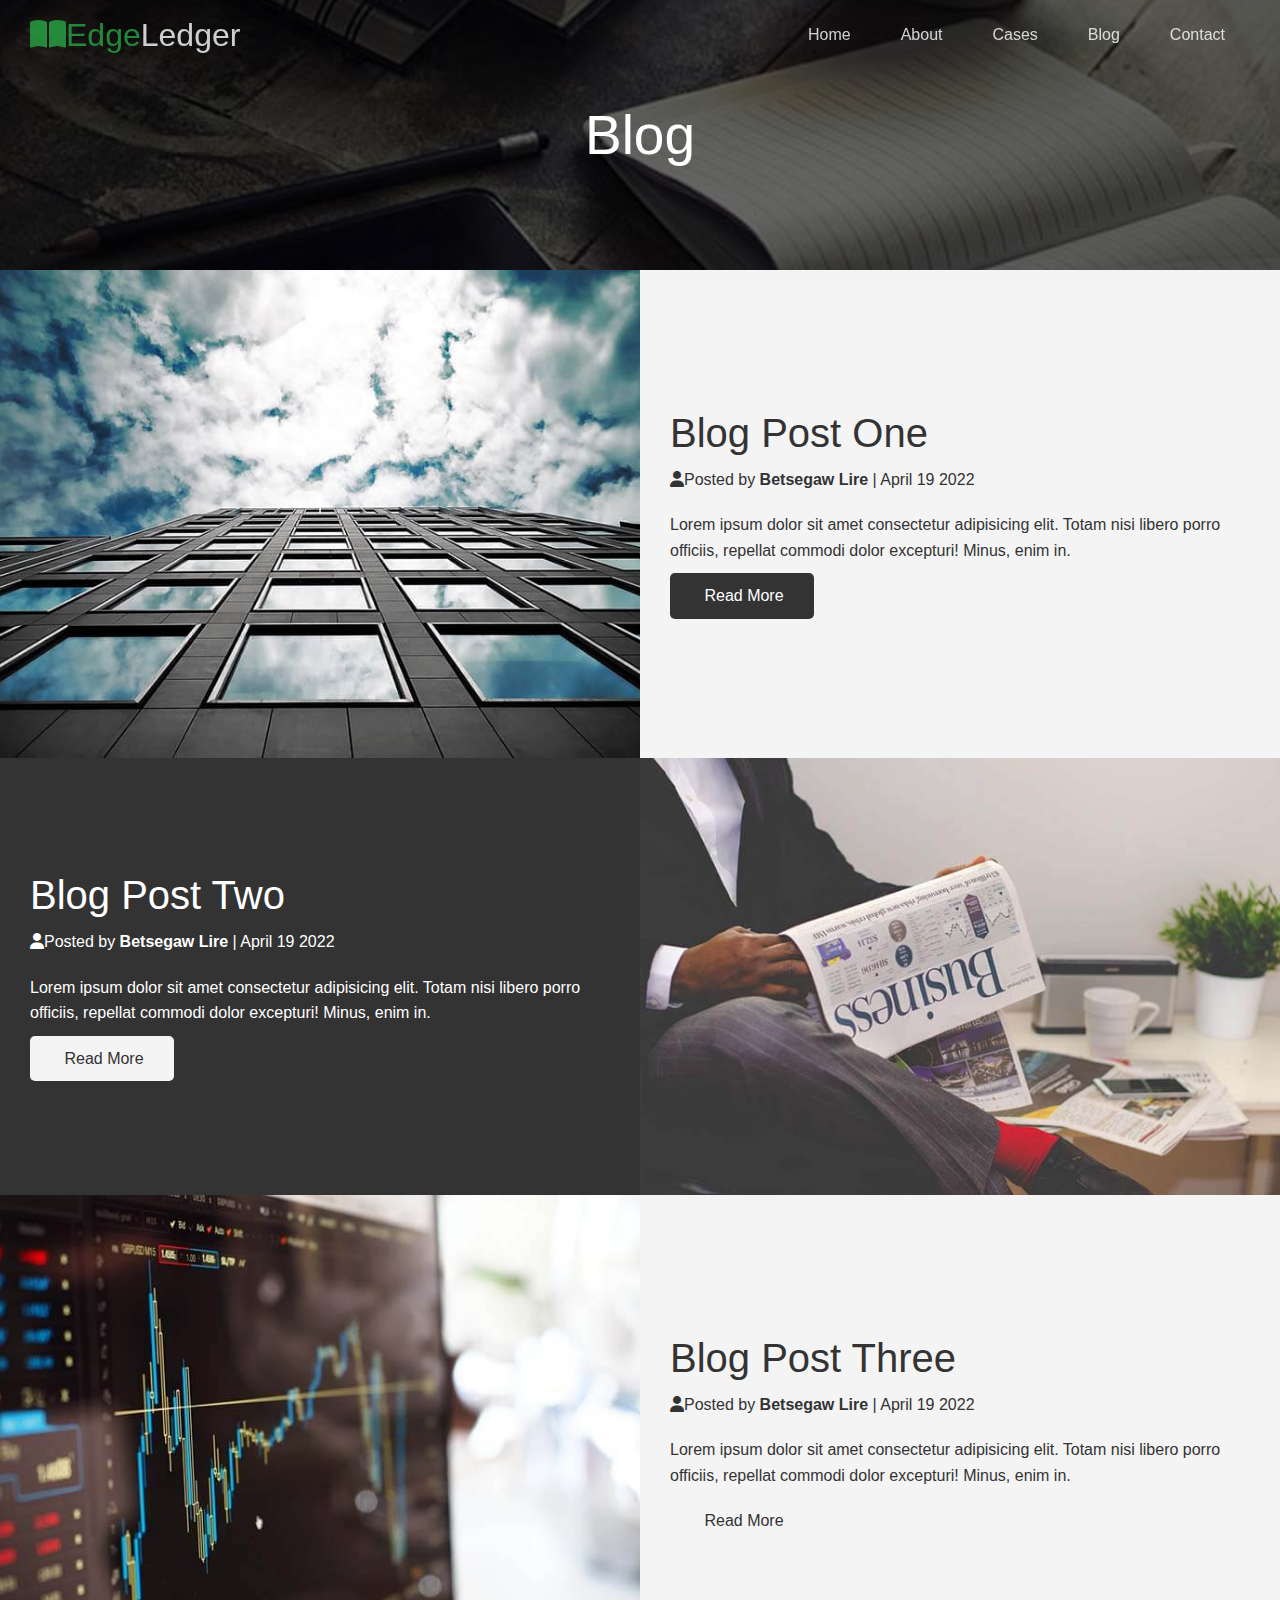
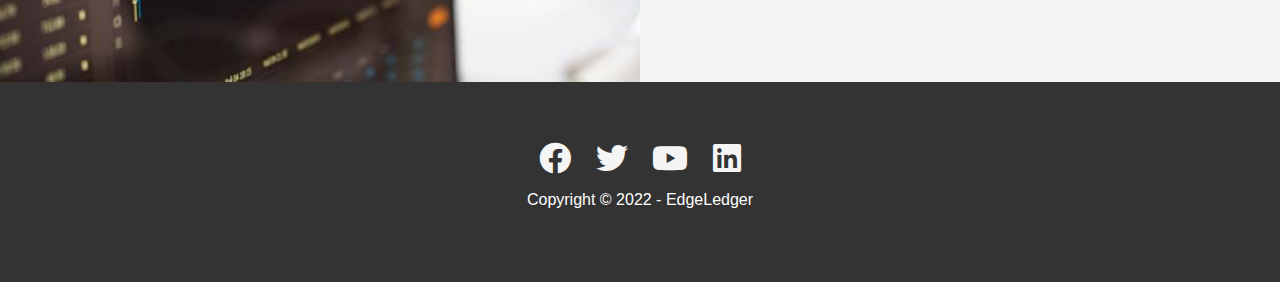
<file: blog.html>
<!DOCTYPE html>
<html>
    <head>
        <title>EdgeLedger Website</title>
        <link rel="stylesheet" href="css/all.css">
        <link rel="stylesheet" href="css/utilities.css">
        <link rel="stylesheet" href="css/style.css">
    </head>
    <body id="home">
        <header class="hero blog">
            <div id="navbar" class="navbar top">
                <h1 class="logo">
                    <span class="text-primary"><i class="fas fa-book-open"></i>Edge</span>Ledger
                </h1>
                <nav>
                    <ul>
                        <li><a href="index.html">Home</a></li>
                        <li><a href="index.html#about">About</a></li>
                        <li><a href="index.html#cases">Cases</a></li>
                        <li><a href="index.html#blog">Blog</a></li>
                        <li><a href="index.html#contact">Contact</a></li>
                    </ul>
                </nav>
            </div>
            <div class="content">
                <h1>Blog</h1>
                <!-- <p>Lorem ipsum dolor sit amet consectetur adipisicing elit. Dolore, nihil delectus adipisci quod non dicta!</p>
                <a href="about.html" class="btn"><i class="fas fa-chevron-right"></i>Read More</a> -->
             </div> 
        </header>

        <main>
            <article class="flex-columns">
                <div class="row">
                    <div class="column">
                        <div class="column-1">
                            <img src="image_resources/blog/blog1.jpg" alt="">
                        </div>
                    </div>
                    <div class="column">
                        <div class="column-2 bg-light">
                            <h2>Blog Post One</h2>
                            <p class="meta">
                                <i class="fas fa-user"></i>Posted by <strong>Betsegaw Lire</strong> | April 19 2022
                            </p>
                            <p>Lorem ipsum dolor sit amet consectetur adipisicing elit. Totam nisi libero porro officiis, repellat commodi dolor excepturi! Minus, enim in.</p>
                            <a href="post.html" class="btn btn-dark"><i class="fas fa-chevron"></i> Read More</a>
                        </div>
                    </div>
                </div>
            </article>
            <article class="flex-columns flex-reverse">
                <div class="row">
                    <div class="column">
                        <div class="column-1">
                            <img src="image_resources/blog/blog2.jpg" alt="">
                        </div>
                    </div>
                    <div class="column">
                        <div class="column-2 bg-dark">
                            <h2>Blog Post Two</h2>
                            <p class="meta">
                                <i class="fas fa-user"></i>Posted by <strong>Betsegaw Lire</strong> | April 19 2022
                            </p>
                            <p>Lorem ipsum dolor sit amet consectetur adipisicing elit. Totam nisi libero porro officiis, repellat commodi dolor excepturi! Minus, enim in.</p>
                            <a href="post.html" class="btn btn-light"><i class="fas fa-chevron"></i> Read More</a>
                        </div>
                    </div>
                </div>
            </article>
            <article class="flex-columns">
                <div class="row">
                    <div class="column">
                        <div class="column-1">
                            <img src="image_resources/blog/blog3.jpg" alt="">
                        </div>
                    </div>
                    <div class="column">
                        <div class="column-2 bg-light">
                            <h2>Blog Post Three</h2>
                            <p class="meta">
                                <i class="fas fa-user"></i>Posted by <strong>Betsegaw Lire</strong> | April 19 2022
                            </p>
                            <p>Lorem ipsum dolor sit amet consectetur adipisicing elit. Totam nisi libero porro officiis, repellat commodi dolor excepturi! Minus, enim in.</p>
                            <a href="post.html" class="btn btn-light"><i class="fas fa-chevron"></i> Read More</a>
                        </div>
                    </div>
                </div>
            </article>
        </main>

        <footer class="footer bg-dark">
            <div class="social">
                <a href=""><i class="fab fa-facebook fa-2x"></i></a>
                <a href=""><i class="fab fa-twitter fa-2x"></i></a>
                <a href=""><i class="fab fa-youtube fa-2x"></i></a>
                <a href=""><i class="fab fa-linkedin fa-2x"></i></a>
            </div>
            <p>Copyright &copy; 2022 - EdgeLedger</p>
        </footer>

        <script>
            const navbar = document.getElementById('navbar');
            let scrolled = false;
            window.onscroll = function () {
                if(window.pageYOffset > 100){
                    navbar.classList.remove('top');
                    if(!scrolled) {
                        navbar.style.transform = 'translateY(-70px)';
                    }
                    setTimeout(function () {
                        navbar.style.transform = 'translateY(0)';
                        scrolled = true;
                    }, 200);
                }
                else{
                    navbar.classList.add('top');
                    scrolled = false;
                }
            }
        </script>
    </body>
</html>
</file>
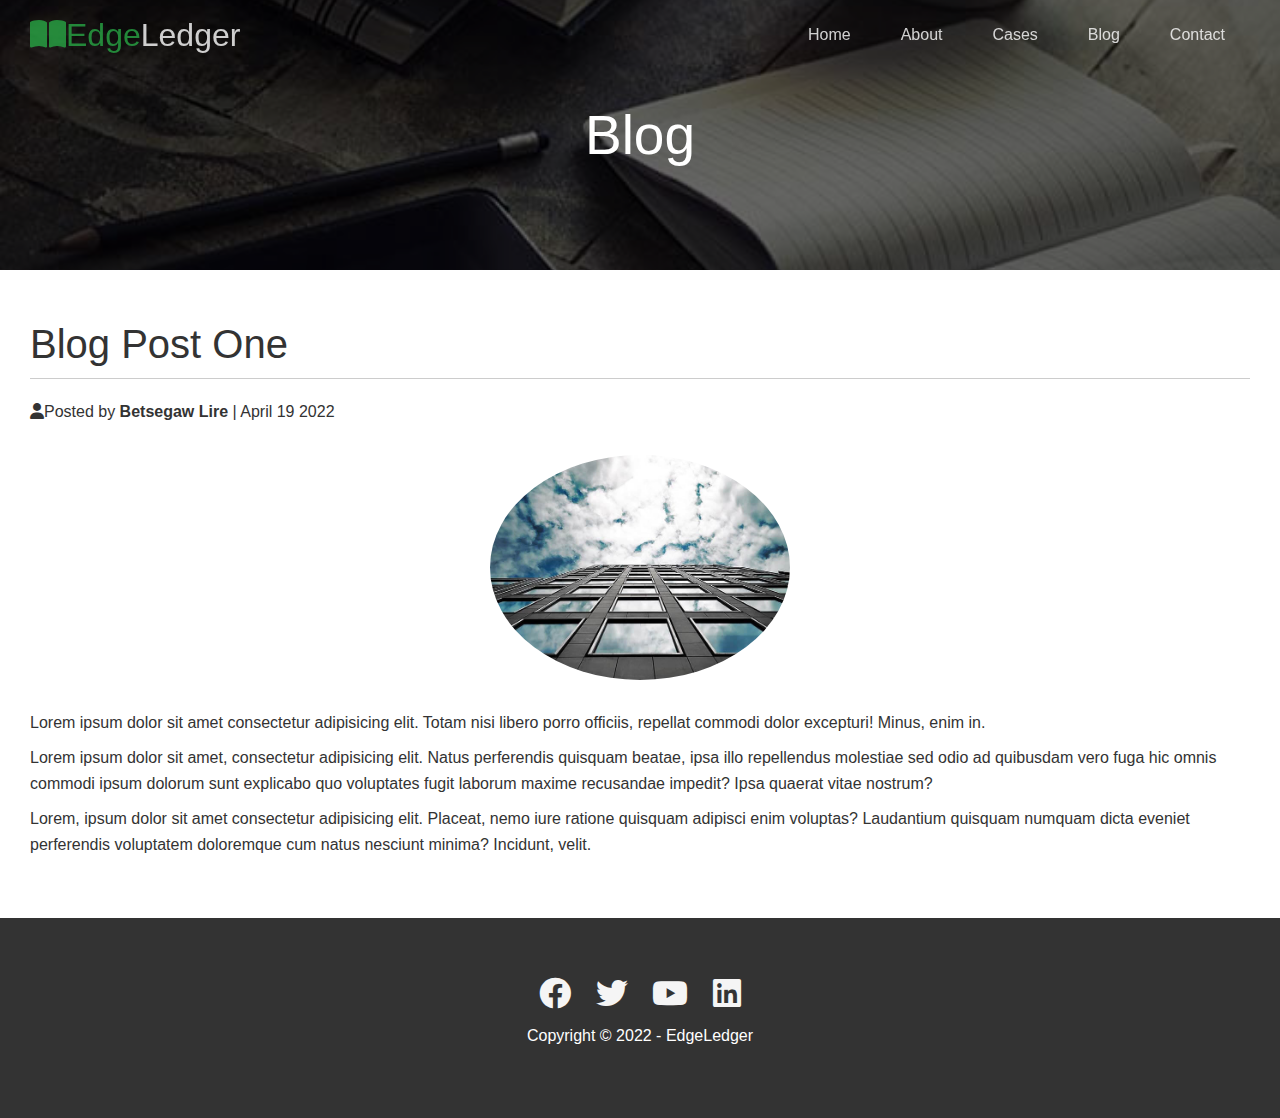
<file: post.html>
<!DOCTYPE html>
<html>
    <head>
        <title>EdgeLedger Website</title>
        <link rel="stylesheet" href="css/all.css">
        <link rel="stylesheet" href="css/utilities.css">
        <link rel="stylesheet" href="css/style.css">
    </head>
    <body id="home">
        <header class="hero blog">
            <div id="navbar" class="navbar top">
                <h1 class="logo">
                    <span class="text-primary"><i class="fas fa-book-open"></i>Edge</span>Ledger
                </h1>
                <nav>
                    <ul>
                        <li><a href="index.html">Home</a></li>
                        <li><a href="index.html#about">About</a></li>
                        <li><a href="index.html#cases">Cases</a></li>
                        <li><a href="index.html#blog">Blog</a></li>
                        <li><a href="index.html#contact">Contact</a></li>
                    </ul>
                </nav>
            </div>
            <div class="content">
                <h1>Blog</h1>
                <!-- <p>Lorem ipsum dolor sit amet consectetur adipisicing elit. Dolore, nihil delectus adipisci quod non dicta!</p>
                <a href="about.html" class="btn"><i class="fas fa-chevron-right"></i>Read More</a> -->
             </div> 
        </header>

        <main>
           <section class="post">
               <h2>Blog Post One</h2>
               <p class="meta">
                <i class="fas fa-user"></i>Posted by <strong>Betsegaw Lire</strong> | April 19 2022
            </p>
            <img src="image_resources/blog/blog1.jpg" alt="">
            <p>Lorem ipsum dolor sit amet consectetur adipisicing elit. Totam nisi libero porro officiis, repellat commodi dolor excepturi! Minus, enim in.</p>
           <p>Lorem ipsum dolor sit amet, consectetur adipisicing elit. Natus perferendis quisquam beatae, ipsa illo repellendus molestiae sed odio ad quibusdam vero fuga hic omnis commodi ipsum dolorum sunt explicabo quo voluptates fugit laborum maxime recusandae impedit? Ipsa quaerat vitae nostrum?</p>
           <p>Lorem, ipsum dolor sit amet consectetur adipisicing elit. Placeat, nemo iure ratione quisquam adipisci enim voluptas? Laudantium quisquam numquam dicta eveniet perferendis voluptatem doloremque cum natus nesciunt minima? Incidunt, velit.</p>

           </section> 
        </main>

        <footer class="footer bg-dark">
            <div class="social">
                <a href=""><i class="fab fa-facebook fa-2x"></i></a>
                <a href=""><i class="fab fa-twitter fa-2x"></i></a>
                <a href=""><i class="fab fa-youtube fa-2x"></i></a>
                <a href=""><i class="fab fa-linkedin fa-2x"></i></a>
            </div>
            <p>Copyright &copy; 2022 - EdgeLedger</p>
        </footer>
        <script>
            const navbar = document.getElementById('navbar');
            let scrolled = false;
            window.onscroll = function () {
                if(window.pageYOffset > 100){
                    navbar.classList.remove('top');
                    if(!scrolled) {
                        navbar.style.transform = 'translateY(-70px)';
                    }
                    setTimeout(function () {
                        navbar.style.transform = 'translateY(0)';
                        scrolled = true;
                    }, 200);
                }
                else{
                    navbar.classList.add('top');
                    scrolled = false;
                }
            }
        </script>
    </body>
</html>
</file>
<file: css/utilities.css>
/* text styles */

.text-primary {
    color: #28a745;
}

.text-secondary {
    color: #0284d0;
}

/* button */

.btn {
    cursor: pointer;
    display: inline-block;
    padding: 10px 30px;
    color: #fff;
    background-color: #28a745;
    border: none;
    border-radius: 5px;
}

.btn:hover {
    opacity: 0.9;
}

.btn-primary {
    background: #28a745;
    color: #fff;
}

.btn-secondary {
    background: #0284d0;
    color: #fff;
}

.btn-dark {
    background: #333;
    color: #fff;
}

.btn-light {
    background: #f4f4f4;
    color: #333;
}

.btn-outline {
    background: transparent;
    border: 1px solid #fff;
}

.bg-primary {
    background: #28a745;
    color: #fff;
}

.bg-secondary {
    background: #0284d0;
    color: #fff;
}

.bg-dark {
    background: #333;
    color: #fff;
}

.bg-light {
    background: #f4f4f4;
    color: #333;
}
/* flex items */

.flex-items {
    display: flex;
    text-align: center;
    justify-content: center;
    align-items: center;
    height: 100%;
}

.flex-items > div {
    padding: 20px;
}

/* flex columns */

.flex-columns.flex-reverse .row {
    flex-direction: row-reverse;
}

.flex-columns .row{
    display: flex;
    flex-direction: row;
    flex-wrap: wrap;
    width: 100%;
}

.flex-columns .column {
    display: flex;
    flex-direction: column;
    flex-basis: 100%;
    flex: 1;
}

.flex-columns .column .column-1, .flex-columns .column .column-2 {
    height: 100%;
}

.flex-columns img {
    width: 100%;
    height: 100%;
    object-fit: cover;
}

.flex-columns .column-2 {
    display: flex;
    flex-direction: column;
    align-items: flex-start;
    justify-content: center;
    padding: 30px;
}

.flex-columns h2 {
    font-size: 40px;
    font-weight: 100;

}

.flex-columns h4 {
    margin-bottom: 10px;
    /* text-align: center; */
}

.flex-columns p {
    margin: 20 0;
}

/* .flex-columns .btn-outline {
    text-align: center;
} */

/* section header */

.section-header {
    padding: 30px;
    display: flex;
    flex-direction: column;
    align-items: center;
    justify-content: center;
    text-align: center;
}

.section-header h2 {
    font-size: 40px;
    margin: 20px 0;
}

.section-padding {
    padding: 20px 20px 40px;
}

/* flex grid */

.flex-grid .row{
    display: flex;
    flex-wrap: wrap;
    padding: 0 4px;
}

.flex-grid .column {
    flex: 25%;
    max-width: 25%;
}
</file>
<file: css/style.css>
* {
    box-sizing: border-box;
    padding: 0;
    margin: 0;
}

body {
    font-family:Arial, Helvetica, sans-serif ;
    background: #fff;
    color: #333;
    line-height: 1.6;
}

ul {
    list-style: none;
}

a {
    color: #333;
    text-decoration: none;
}

h1, h2 {
    font-weight: 300;
    line-height: 1.2;
}

p {
    margin: 10px 0;
}

img {
    width: 100%;
}

/* nav bar */

.navbar {
    display: flex;
    align-items: center;
    justify-content: space-between;
    background-color: #333;
    color: #fff;
    opacity: 0.8;
    width: 100%;
    height: 70px;
    position: fixed;
    top: 0px;
    padding: 0 30px;
    transition: 0.5s;
}

.navbar.top {
    background: transparent;
}

.navbar a {
    color: #fff;
    padding: 10px 20px;
    margin: 0 5px;
}

.navbar a:hover {
    color: #28a745;
    padding: 10px 20px;
    margin: 0 5px;
}

.navbar ul {
    display: flex;
}

.navbar .logo {
    font-weight: 400;
}

/* header */

.hero {
    background: url('../image_resources/home/showcase.jpg') no-repeat center center/cover;
    height: 100vh;
    position: relative;
    color: #fff;
}

.hero .content {
    display: flex;
    flex-direction: column;
    align-items: center;
    justify-content: center;
    text-align: center;
    height: 100%;
    padding: 0 20px;
}

.hero .content h1 {
    font-size: 55px;
}

.hero .content p {
    font-size: 23px;
    max-width: 600px;
    margin: 20px 0 30px;
}

.hero::before {
    content: '';
    position: absolute;
    top: 0;
    left: 0;
    width: 100%;
    height: 100%;
    background: rgba(0, 0, 0, 0.6);
}

.hero * {
    z-index: 10;
}

.hero.blog {
    background: url('../image_resources/home/blog.jpg') no-repeat center center/cover;
    height: 30vh;
}

/* icons */

.icons {
    padding: 30px;
}

.icons h3 {
    font-weight: bold;
    margin-bottom: 15px;
}

.icons i {
    background-color: #28a745;
    color: white;
    padding: 1rem;
    border-radius: 50%;
    margin-bottom: 15px;
}

/* cases */

.cases img:hover {
    opacity: 0.7;
}

/* team */

.team img {
    border-radius: 50%;
}

/* callback form */

.callback-form {
    width: 100%;
    padding: 20px 0;
}

.callback-form label {
    display: block;
    margin-bottom: 5px;
}

.callback-form .form-control {
    margin-bottom: 15px;
}

.callback-form input {
    width: 100%;
    padding: 4px;
    height: 40px;
    border: #f5f5f5 1px solid;
}

.callback-form input:focus {
    outline-color: #28a745;
}

.callback-form .btn {
    padding: 12px 0;
    margin-top: 20px;
}

/* post */

.post {
    padding: 50px 30px;
}

.post h2 {
    font-size: 40px;
    margin-bottom: 20px;
    padding-bottom: 10px;
    border-bottom: #ccc solid 1px;

}

.post .meta {
    margin-bottom: 30px;
}

.post img {
    width: 300px;
    border-radius: 50%;
    display: block;
    margin: 0 auto 30px;
}

/* footer */

.footer {
    display: flex;
    flex-direction: column;
    align-items: center;
    justify-content: center;
    text-align: center;
    height: 200px;
}

.footer a {
    color: #f5f5f5;
}

.footer a:hover {
    color: #28a745;
}

.footer i {
    margin: 0 10px;
}

/* mobile */

@media(max-width: 760px) {
    .navbar {
        flex-direction: column;
        height: 120px;
        padding: 20px;
    }

    .navbar a{
        padding: 10px 10px;
        margin: 0 3px;
    }

    .flex-items {
        flex-direction: column;
    }

    .flex-columns .column, .flex-grid .column{
        flex: 100%;
        max-width: 100%;
    }

    .team img {
        width: 70%;
    }

    .hero.blog .content h1 {
        margin-top: 120px;
    }
}
</file>
